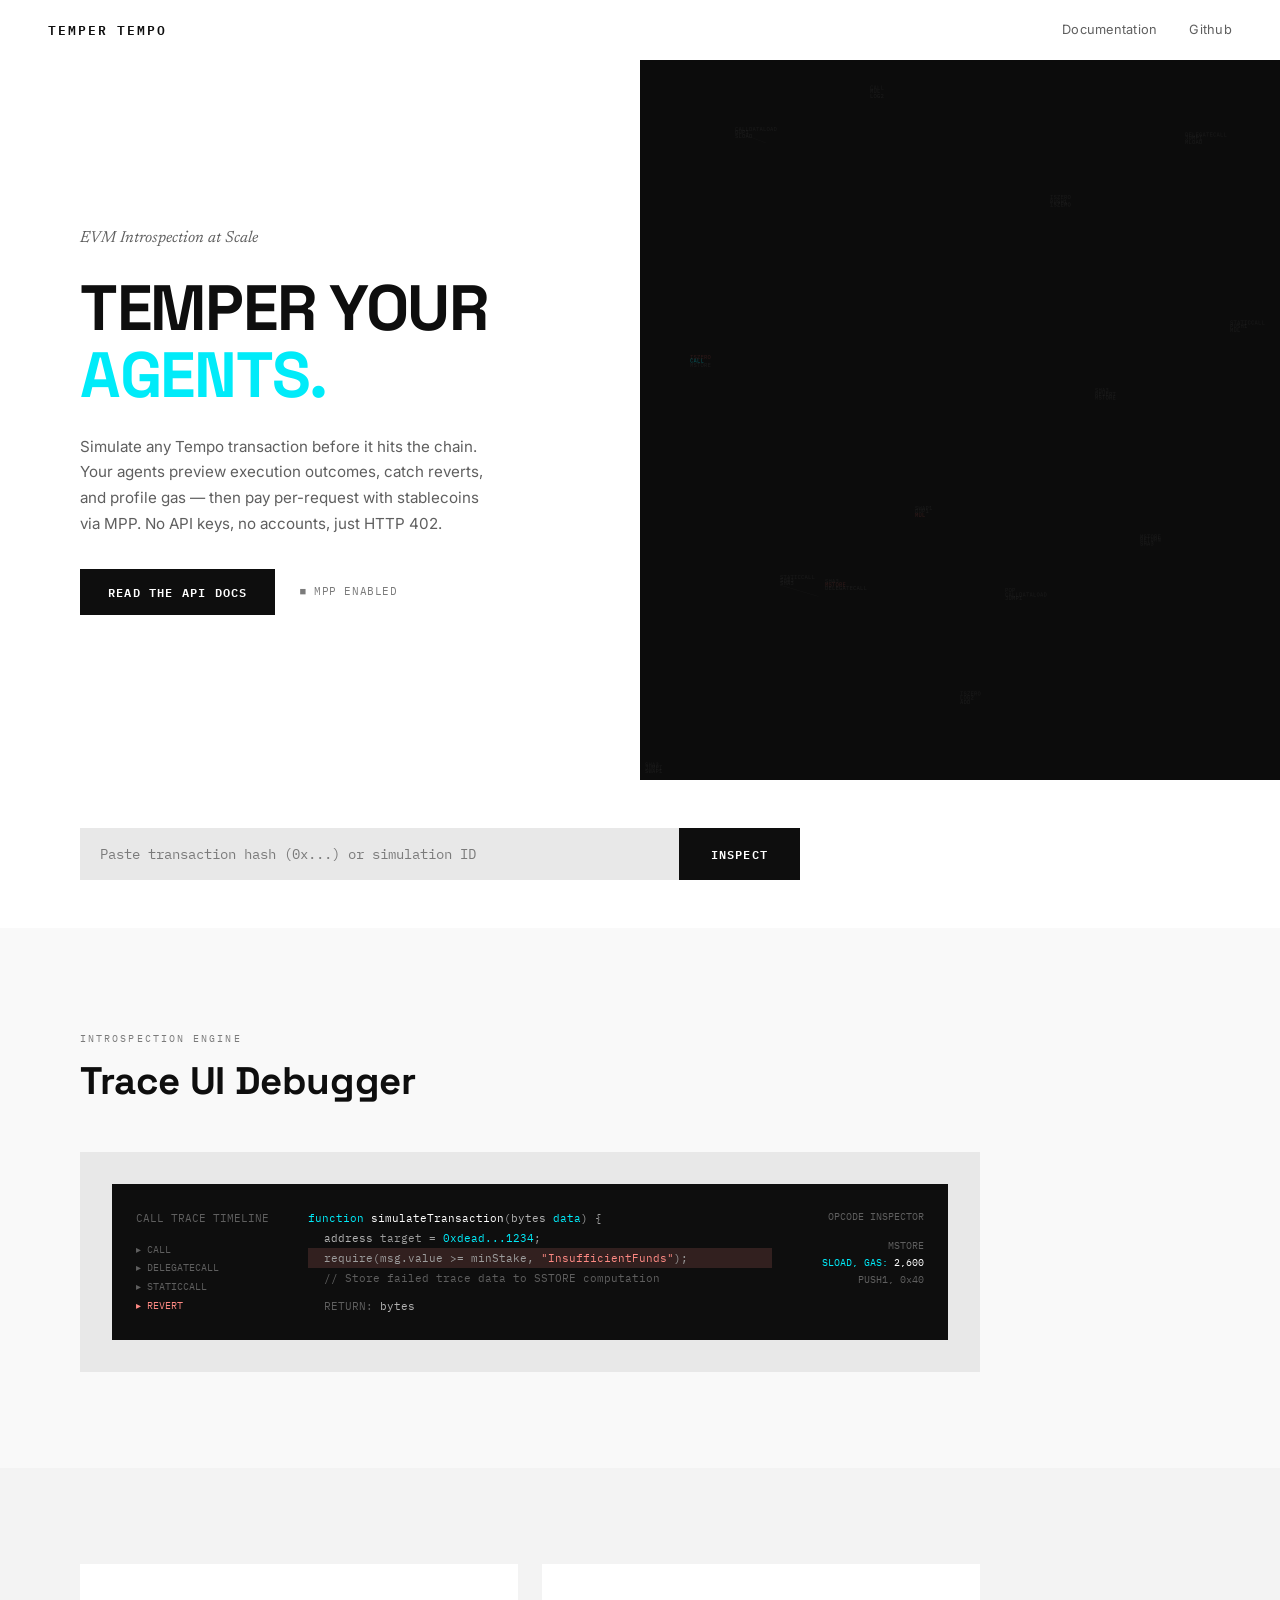
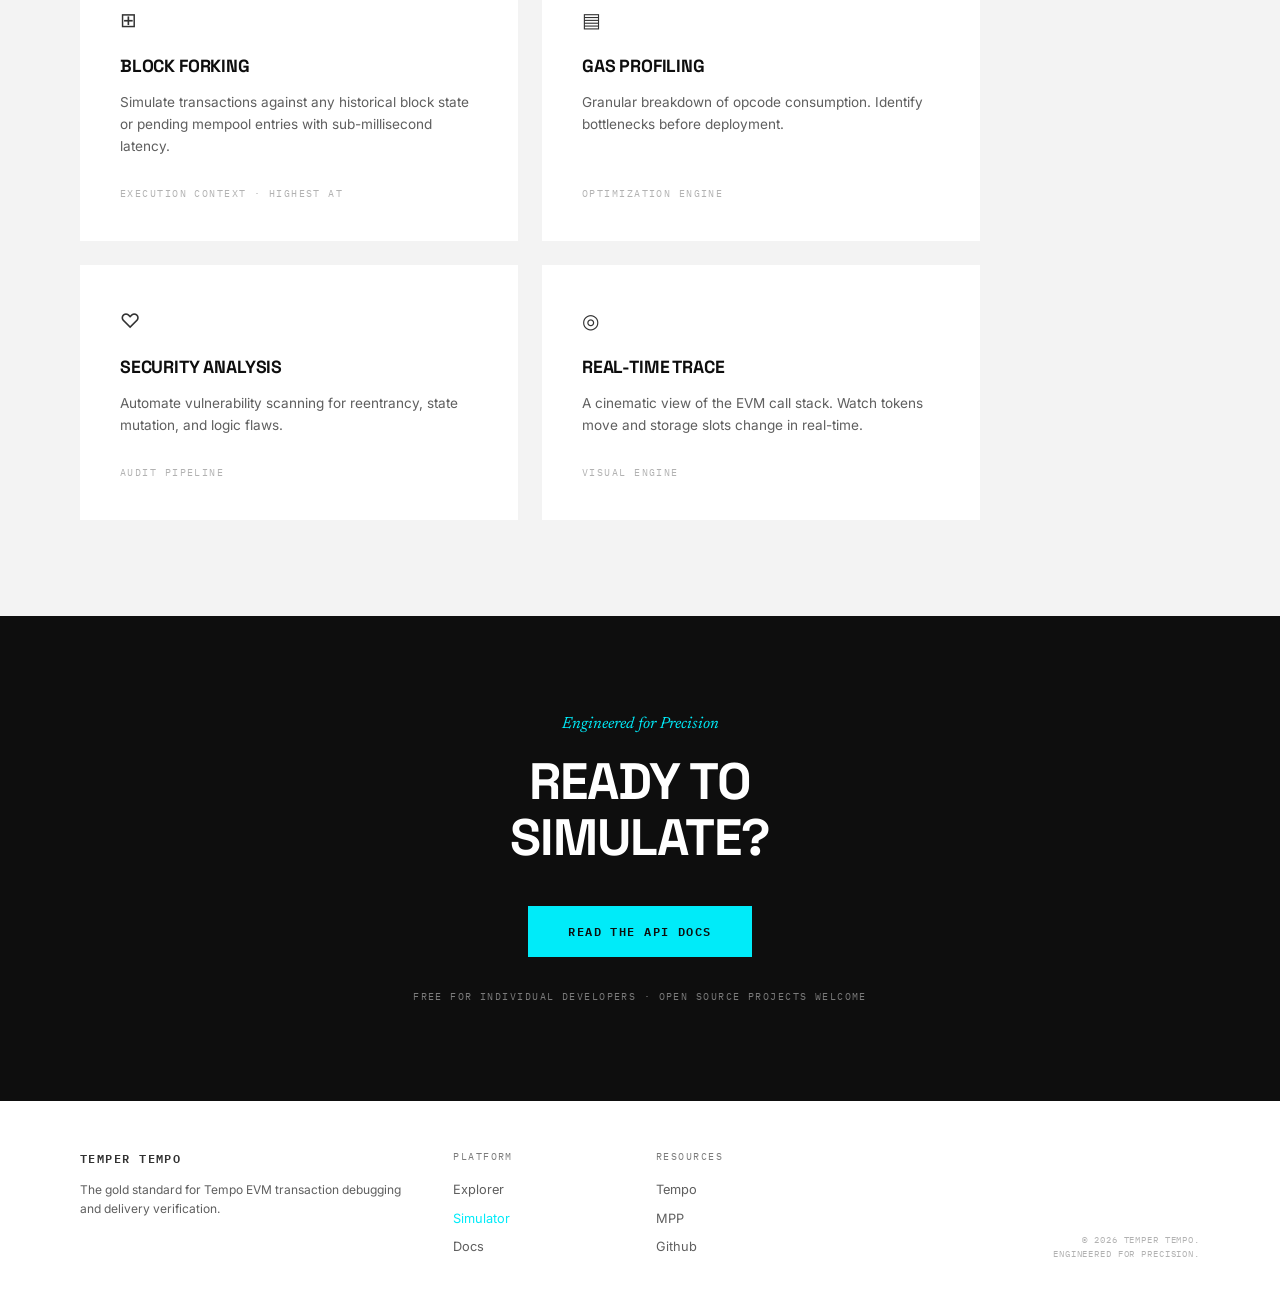
<file: web/index.html>
<!DOCTYPE html>
<html lang="en">
<head>
    <meta charset="UTF-8">
    <meta name="viewport" content="width=device-width, initial-scale=1.0">
    <title>Temper Tempo — EVM Transaction Simulator</title>
    <link rel="preconnect" href="https://fonts.googleapis.com">
    <link rel="preconnect" href="https://fonts.gstatic.com" crossorigin>
    <link href="https://fonts.googleapis.com/css2?family=IBM+Plex+Mono:wght@400;500;600&family=Inter:wght@400;500;600&family=Newsreader:ital,wght@0,400;0,700;1,400&family=Space+Grotesk:wght@500;700&display=swap" rel="stylesheet">
    <style>
        /* === Design System: The Kinetic Monolith === */
        *, *::before, *::after { margin: 0; padding: 0; box-sizing: border-box; }

        :root {
            --surface: #f9f9f9;
            --surface-lowest: #ffffff;
            --surface-low: #f3f3f3;
            --surface-container: #eeeeee;
            --surface-high: #e8e8e8;
            --surface-highest: #e2e2e2;
            --inverse-surface: #0e0e0e;
            --on-surface: #323232;
            --on-surface-variant: #5f5f5f;
            --outline: #7b7b7b;
            --outline-variant: #b2b2b2;
            --primary: #006970;
            --primary-cyan: #00ebf9;
            --inverse-primary: #00eefc;
            --error: #9f403d;
            --error-container: #fe8983;
            --primary-container: #7df4ff;

            --font-heading: 'Space Grotesk', sans-serif;
            --font-serif: 'Newsreader', Georgia, serif;
            --font-body: 'Inter', sans-serif;
            --font-mono: 'IBM Plex Mono', monospace;
        }

        body {
            font-family: var(--font-body);
            background: var(--surface);
            color: var(--on-surface);
            line-height: 1.6;
            -webkit-font-smoothing: antialiased;
        }

        /* No border-radius anywhere — 0px corners */

        /* === NAV === */
        .nav {
            display: flex;
            align-items: center;
            justify-content: space-between;
            padding: 1.25rem 3rem;
            background: var(--surface-lowest);
        }
        .nav-logo {
            font-family: var(--font-mono);
            font-weight: 600;
            font-size: 0.8rem;
            letter-spacing: 0.15em;
            text-transform: uppercase;
            color: var(--inverse-surface);
            text-decoration: none;
        }
        .nav-links { display: flex; gap: 2rem; }
        .nav-links a {
            font-family: var(--font-body);
            font-size: 0.8rem;
            color: var(--on-surface-variant);
            text-decoration: none;
            letter-spacing: 0.02em;
        }
        .nav-links a:hover { color: var(--inverse-surface); }

        /* === HERO === */
        .hero {
            display: grid;
            grid-template-columns: 1fr 1fr;
            min-height: 80vh;
            background: var(--surface-lowest);
            overflow: hidden;
        }
        .hero-content {
            padding: 5rem 3rem 5rem 5rem;
            display: flex;
            flex-direction: column;
            justify-content: center;
            gap: 1.5rem;
        }
        .hero-eyebrow {
            font-family: var(--font-serif);
            font-style: italic;
            font-size: 1rem;
            color: var(--on-surface-variant);
        }
        .hero-title {
            font-family: var(--font-heading);
            font-weight: 700;
            font-size: clamp(2.5rem, 5vw, 4rem);
            line-height: 1.05;
            letter-spacing: -0.02em;
            color: var(--inverse-surface);
        }
        .hero-title .accent { color: var(--primary-cyan); }
        .hero-desc {
            font-size: 0.95rem;
            color: var(--on-surface-variant);
            max-width: 420px;
            line-height: 1.7;
        }
        .hero-actions { display: flex; align-items: center; gap: 1.5rem; margin-top: 0.5rem; }
        .btn-primary {
            display: inline-block;
            padding: 0.85rem 1.75rem;
            background: var(--inverse-surface);
            color: var(--surface-lowest);
            font-family: var(--font-mono);
            font-size: 0.75rem;
            font-weight: 600;
            letter-spacing: 0.1em;
            text-transform: uppercase;
            text-decoration: none;
            border: none;
            cursor: pointer;
            transition: background 0.2s;
        }
        .btn-primary:hover { background: var(--primary-cyan); color: var(--inverse-surface); }
        .version-badge {
            font-family: var(--font-mono);
            font-size: 0.7rem;
            color: var(--outline);
            letter-spacing: 0.05em;
        }

        /* Hero illustration — EVM trace matrix */
        .hero-visual {
            position: relative;
            background: var(--inverse-surface);
            overflow: hidden;
        }
        .trace-matrix {
            position: absolute;
            inset: 0;
            opacity: 0.5;
        }
        .trace-matrix canvas { width: 100%; height: 100%; }

        /* === SECTIONS === */
        .section {
            padding: 6rem 5rem;
        }
        .section-label {
            font-family: var(--font-mono);
            font-size: 0.65rem;
            letter-spacing: 0.2em;
            text-transform: uppercase;
            color: var(--outline);
            margin-bottom: 1rem;
        }
        .section-title {
            font-family: var(--font-heading);
            font-weight: 700;
            font-size: clamp(1.8rem, 3vw, 2.5rem);
            letter-spacing: -0.01em;
            color: var(--inverse-surface);
            margin-bottom: 2.5rem;
        }

        /* === INSPECT FORM === */
        .inspect-section {
            background: var(--surface-lowest);
            padding: 3rem 5rem;
        }
        .inspect-form {
            display: flex;
            gap: 0;
            max-width: 720px;
        }
        .inspect-input {
            flex: 1;
            padding: 1rem 1.25rem;
            font-family: var(--font-mono);
            font-size: 0.85rem;
            background: var(--surface-high);
            border: none;
            color: var(--inverse-surface);
            outline: none;
        }
        .inspect-input::placeholder { color: var(--outline); }
        .inspect-select {
            padding: 1rem;
            font-family: var(--font-mono);
            font-size: 0.75rem;
            background: var(--surface-container);
            border: none;
            color: var(--on-surface);
            cursor: pointer;
            outline: none;
            display: none;
        }
        .inspect-btn {
            padding: 1rem 2rem;
            font-family: var(--font-mono);
            font-size: 0.75rem;
            font-weight: 600;
            letter-spacing: 0.1em;
            text-transform: uppercase;
            background: var(--inverse-surface);
            color: var(--surface-lowest);
            border: none;
            cursor: pointer;
            transition: background 0.2s;
        }
        .inspect-btn:hover { background: var(--primary-cyan); color: var(--inverse-surface); }
        .inspect-btn:disabled { opacity: 0.5; cursor: wait; }

        /* === DEBUGGER PREVIEW === */
        .debugger-preview {
            background: var(--surface);
        }
        .debugger-img {
            width: 100%;
            max-width: 900px;
            margin: 0 auto;
            display: block;
            box-shadow: 0 8px 40px rgba(0,0,0,0.08);
        }

        /* === FEATURE CARDS === */
        .features {
            display: grid;
            grid-template-columns: 1fr 1fr;
            gap: 1.5rem;
            max-width: 900px;
        }
        .feature-card {
            background: var(--surface-lowest);
            padding: 2.5rem;
            display: flex;
            flex-direction: column;
            gap: 0.75rem;
            transition: box-shadow 0.2s;
            position: relative;
        }
        .feature-card::before {
            content: '';
            position: absolute;
            left: 0;
            top: 0;
            bottom: 0;
            width: 0;
            background: var(--primary-cyan);
            transition: width 0.2s;
        }
        .feature-card:hover::before { width: 4px; }
        .feature-icon {
            font-size: 1.25rem;
            margin-bottom: 0.25rem;
        }
        .feature-title {
            font-family: var(--font-heading);
            font-weight: 700;
            font-size: 1.1rem;
            letter-spacing: -0.01em;
            color: var(--inverse-surface);
            text-transform: uppercase;
        }
        .feature-desc {
            font-size: 0.85rem;
            color: var(--on-surface-variant);
            line-height: 1.6;
        }
        .feature-meta {
            font-family: var(--font-mono);
            font-size: 0.6rem;
            letter-spacing: 0.15em;
            text-transform: uppercase;
            color: var(--outline-variant);
            margin-top: auto;
            padding-top: 1rem;
        }

        /* === CTA === */
        .cta {
            background: var(--inverse-surface);
            padding: 6rem 5rem;
            text-align: center;
        }
        .cta-eyebrow {
            font-family: var(--font-serif);
            font-style: italic;
            font-size: 1rem;
            color: var(--primary-cyan);
            margin-bottom: 1rem;
        }
        .cta-title {
            font-family: var(--font-heading);
            font-weight: 700;
            font-size: clamp(2rem, 4vw, 3.5rem);
            color: var(--surface-lowest);
            letter-spacing: -0.02em;
            line-height: 1.1;
            margin-bottom: 2.5rem;
        }
        .btn-cta {
            display: inline-block;
            padding: 1rem 2.5rem;
            background: var(--primary-cyan);
            color: var(--inverse-surface);
            font-family: var(--font-mono);
            font-size: 0.75rem;
            font-weight: 600;
            letter-spacing: 0.12em;
            text-transform: uppercase;
            text-decoration: none;
            border: none;
            cursor: pointer;
            transition: opacity 0.2s;
        }
        .btn-cta:hover { opacity: 0.85; }
        .cta-note {
            font-family: var(--font-mono);
            font-size: 0.6rem;
            letter-spacing: 0.15em;
            text-transform: uppercase;
            color: var(--outline);
            margin-top: 2rem;
        }

        /* === FOOTER === */
        .footer {
            background: var(--surface-lowest);
            padding: 3rem 5rem;
            display: grid;
            grid-template-columns: 2fr 1fr 1fr 2fr;
            gap: 2rem;
            font-size: 0.8rem;
        }
        .footer-brand-name {
            font-family: var(--font-mono);
            font-weight: 600;
            font-size: 0.75rem;
            letter-spacing: 0.12em;
            text-transform: uppercase;
            margin-bottom: 0.75rem;
        }
        .footer-brand-desc {
            font-size: 0.75rem;
            color: var(--on-surface-variant);
            line-height: 1.6;
        }
        .footer-col-title {
            font-family: var(--font-mono);
            font-size: 0.6rem;
            letter-spacing: 0.15em;
            text-transform: uppercase;
            color: var(--outline);
            margin-bottom: 0.75rem;
        }
        .footer-col a {
            display: block;
            color: var(--on-surface-variant);
            text-decoration: none;
            font-size: 0.8rem;
            padding: 0.25rem 0;
        }
        .footer-col a:hover { color: var(--inverse-surface); }
        .footer-col a.active { color: var(--primary-cyan); }
        .footer-copy {
            text-align: right;
            font-family: var(--font-mono);
            font-size: 0.55rem;
            letter-spacing: 0.1em;
            text-transform: uppercase;
            color: var(--outline-variant);
            display: flex;
            flex-direction: column;
            justify-content: flex-end;
        }

        @media (max-width: 768px) {
            .hero { grid-template-columns: 1fr; }
            .hero-visual { min-height: 300px; }
            .hero-content, .section, .cta, .inspect-section { padding-left: 2rem; padding-right: 2rem; }
            .features { grid-template-columns: 1fr; }
            .footer { grid-template-columns: 1fr 1fr; }
            .nav { padding: 1rem 2rem; }
            .inspect-form { flex-direction: column; }
        }
    </style>
</head>
<body>
    <!-- NAV -->
    <nav class="nav">
        <a href="/" class="nav-logo">Temper Tempo</a>
        <div class="nav-links">
            <a href="/docs">Documentation</a>
            <a href="https://github.com/milonite/temper-test" target="_blank">Github</a>
        </div>
    </nav>

    <!-- HERO -->
    <section class="hero">
        <div class="hero-content">
            <span class="hero-eyebrow">EVM Introspection at Scale</span>
            <h1 class="hero-title">TEMPER YOUR<br><span class="accent">AGENTS.</span></h1>
            <p class="hero-desc">Simulate any Tempo transaction before it hits the chain. Your agents preview execution outcomes, catch reverts, and profile gas — then pay per-request with stablecoins via MPP. No API keys, no accounts, just HTTP 402.</p>
            <div class="hero-actions">
                <a href="/docs" class="btn-primary">Read the API Docs</a>
                <span class="version-badge">&#9632; MPP ENABLED</span>
            </div>
        </div>
        <div class="hero-visual">
            <div class="trace-matrix"><canvas id="matrixCanvas"></canvas></div>
        </div>
    </section>

    <!-- INSPECT -->
    <section class="inspect-section">
        <form class="inspect-form" id="inspect-form">
            <input type="text" class="inspect-input" id="sim-id" placeholder="Paste transaction hash (0x...) or simulation ID" />
            <select class="inspect-select" id="chain-select">
                <optgroup label="Tempo">
                    <option value="4217">Tempo Mainnet</option>
                    <option value="42429">Tempo Testnet</option>
                </optgroup>
                <optgroup label="Ethereum">
                    <option value="1">Ethereum</option>
                    <option value="42161">Arbitrum</option>
                    <option value="10">Optimism</option>
                    <option value="8453">Base</option>
                </optgroup>
            </select>
            <button type="submit" class="inspect-btn" id="inspect-btn">Inspect</button>
        </form>
    </section>

    <!-- DEBUGGER PREVIEW -->
    <section class="section debugger-preview">
        <span class="section-label">Introspection Engine</span>
        <h2 class="section-title">Trace UI Debugger</h2>
        <div style="background: var(--surface-high); padding: 2rem; max-width: 900px;">
            <div style="background: var(--inverse-surface); padding: 1.5rem; font-family: var(--font-mono); font-size: 0.7rem; color: #9d9d9d; line-height: 1.8; overflow: hidden; max-height: 220px;">
                <div style="display: flex; gap: 2rem;">
                    <div style="color: #5f5f5f; min-width: 140px;">
                        <div>CALL TRACE TIMELINE</div>
                        <div style="margin-top: 0.75rem; font-size: 0.65rem;">
                            <div>▸ CALL</div>
                            <div>▸ DELEGATECALL</div>
                            <div>▸ STATICCALL</div>
                            <div style="color: var(--error-container);">▸ REVERT</div>
                        </div>
                    </div>
                    <div style="flex: 1;">
                        <div><span style="color: #00ebf9;">function</span> <span style="color: #fff;">simulateTransaction</span>(<span style="color: #b2b2b2;">bytes</span> <span style="color: #00ebf9;">data</span>) {</div>
                        <div style="padding-left: 1rem;"><span style="color: #b2b2b2;">address</span> target = <span style="color: #00ebf9;">0xdead...1234</span>;</div>
                        <div style="padding-left: 1rem; background: rgba(254,137,131,0.15);">require(msg.value >= minStake, <span style="color: var(--error-container);">"InsufficientFunds"</span>);</div>
                        <div style="padding-left: 1rem;"><span style="color: #5f5f5f;">// Store failed trace data to SSTORE computation</span></div>
                        <div style="padding-left: 1rem; margin-top: 0.5rem;">
                            <span style="color: #5f5f5f;">RETURN:</span>
                            <span style="color: #b2b2b2;">bytes</span>
                        </div>
                    </div>
                    <div style="min-width: 120px; text-align: right; color: #5f5f5f; font-size: 0.6rem;">
                        <div>OPCODE INSPECTOR</div>
                        <div style="margin-top: 0.75rem;">
                            <div>MSTORE</div>
                            <div style="color: var(--primary-cyan);">SLOAD, GAS: <span style="color: #fff;">2,600</span></div>
                            <div>PUSH1, 0x40</div>
                        </div>
                    </div>
                </div>
            </div>
        </div>
    </section>

    <!-- FEATURES -->
    <section class="section" style="background: var(--surface-low);">
        <div class="features">
            <div class="feature-card">
                <div class="feature-icon">⊞</div>
                <div class="feature-title">Block Forking</div>
                <p class="feature-desc">Simulate transactions against any historical block state or pending mempool entries with sub-millisecond latency.</p>
                <div class="feature-meta">Execution Context · Highest At</div>
            </div>
            <div class="feature-card">
                <div class="feature-icon">▤</div>
                <div class="feature-title">Gas Profiling</div>
                <p class="feature-desc">Granular breakdown of opcode consumption. Identify bottlenecks before deployment.</p>
                <div class="feature-meta">Optimization Engine</div>
            </div>
            <div class="feature-card">
                <div class="feature-icon">♡</div>
                <div class="feature-title">Security Analysis</div>
                <p class="feature-desc">Automate vulnerability scanning for reentrancy, state mutation, and logic flaws.</p>
                <div class="feature-meta">Audit Pipeline</div>
            </div>
            <div class="feature-card">
                <div class="feature-icon">◎</div>
                <div class="feature-title">Real-Time Trace</div>
                <p class="feature-desc">A cinematic view of the EVM call stack. Watch tokens move and storage slots change in real-time.</p>
                <div class="feature-meta">Visual Engine</div>
            </div>
        </div>
    </section>

    <!-- CTA -->
    <section class="cta">
        <div class="cta-eyebrow">Engineered for Precision</div>
        <h2 class="cta-title">READY TO<br>SIMULATE?</h2>
        <a href="/docs" class="btn-cta">Read the API Docs</a>
        <div class="cta-note">Free for individual developers · Open source projects welcome</div>
    </section>

    <!-- FOOTER -->
    <footer class="footer">
        <div>
            <div class="footer-brand-name">Temper Tempo</div>
            <p class="footer-brand-desc">The gold standard for Tempo EVM transaction debugging and delivery verification.</p>
        </div>
        <div class="footer-col">
            <div class="footer-col-title">Platform</div>
            <a href="https://explore.tempo.xyz" target="_blank">Explorer</a>
            <a href="/" class="active">Simulator</a>
            <a href="https://docs.tempo.xyz" target="_blank">Docs</a>
        </div>
        <div class="footer-col">
            <div class="footer-col-title">Resources</div>
            <a href="https://tempo.xyz" target="_blank">Tempo</a>
            <a href="https://mpp.dev" target="_blank">MPP</a>
            <a href="https://github.com/milonite/temper-test" target="_blank">Github</a>
        </div>
        <div class="footer-copy">
            <span>&copy; 2026 TEMPER TEMPO.<br>ENGINEERED FOR PRECISION.</span>
        </div>
    </footer>

    <script>
        // === TRACE MATRIX ANIMATION ===
        (function() {
            const canvas = document.getElementById('matrixCanvas');
            if (!canvas) return;
            const ctx = canvas.getContext('2d');
            const opcodes = ['MSTORE','SLOAD','PUSH1','CALL','JUMPI','SSTORE','RETURN','REVERT','ADD','MUL','SHA3','CALLDATALOAD','DELEGATECALL','STATICCALL','POP','DUP1','SWAP1','LOG2','MLOAD','ISZERO'];
            let w, h, cols, drops;

            function resize() {
                w = canvas.width = canvas.offsetWidth * 2;
                h = canvas.height = canvas.offsetHeight * 2;
                ctx.scale(1, 1);
                cols = Math.floor(w / 90);
                drops = Array(cols).fill(0).map(() => Math.random() * h / 14);
            }

            function draw() {
                ctx.fillStyle = 'rgba(14, 14, 14, 0.06)';
                ctx.fillRect(0, 0, w, h);
                ctx.font = '11px IBM Plex Mono';

                for (let i = 0; i < cols; i++) {
                    const op = opcodes[Math.floor(Math.random() * opcodes.length)];
                    const x = i * 90 + 10;
                    const y = drops[i] * 14;

                    // Mostly grey, occasional cyan
                    if (Math.random() > 0.95) {
                        ctx.fillStyle = 'rgba(0, 235, 249, 0.7)';
                    } else if (Math.random() > 0.9) {
                        ctx.fillStyle = 'rgba(159, 64, 61, 0.5)';
                    } else {
                        ctx.fillStyle = 'rgba(123, 123, 123, 0.25)';
                    }
                    ctx.fillText(op, x, y);

                    // Draw connection lines
                    if (Math.random() > 0.97) {
                        ctx.beginPath();
                        ctx.strokeStyle = 'rgba(123, 123, 123, 0.1)';
                        ctx.moveTo(x, y);
                        ctx.lineTo(x + 60 + Math.random() * 40, y + 20 + Math.random() * 40);
                        ctx.stroke();
                    }

                    if (y > h / 2 && Math.random() > 0.98) {
                        drops[i] = 0;
                    }
                    drops[i] += 0.4 + Math.random() * 0.3;
                }
                requestAnimationFrame(draw);
            }

            resize();
            window.addEventListener('resize', resize);
            // Initial fill
            ctx.fillStyle = '#0e0e0e';
            ctx.fillRect(0, 0, w, h);
            draw();
        })();

        // === INSPECT FORM ===
        const form = document.getElementById('inspect-form');
        const input = document.getElementById('sim-id');
        const chainSelect = document.getElementById('chain-select');
        const inspectBtn = document.getElementById('inspect-btn');

        input.addEventListener('input', function() {
            const v = this.value.trim();
            const isTx = v.startsWith('0x') && v.length > 10;
            chainSelect.style.display = isTx ? 'block' : 'none';
        });

        form.addEventListener('submit', async function(e) {
            e.preventDefault();
            const val = input.value.trim();
            if (!val) return;

            const isTxHash = /^0x[a-fA-F0-9]{64}$/.test(val);
            if (isTxHash) {
                inspectBtn.disabled = true;
                inspectBtn.textContent = 'Loading...';
                try {
                    const resp = await fetch('/api/v1/simulate', {
                        method: 'POST',
                        headers: { 'Content-Type': 'application/json' },
                        body: JSON.stringify({ chainId: parseInt(chainSelect.value), txHash: val })
                    });
                    if (!resp.ok) throw new Error('Failed to fetch transaction');
                    const result = await resp.json();
                    if (result.id) {
                        window.location.href = '/simulation/' + result.id;
                    } else {
                        window.location.href = '/debug?tx=' + val + '&chain=' + chainSelect.value;
                    }
                } catch (err) {
                    alert('Error: ' + err.message);
                    inspectBtn.disabled = false;
                    inspectBtn.textContent = 'Inspect';
                }
            } else {
                window.location.href = '/simulation/' + val;
            }
        });
    </script>
</body>
</html>
</file>
